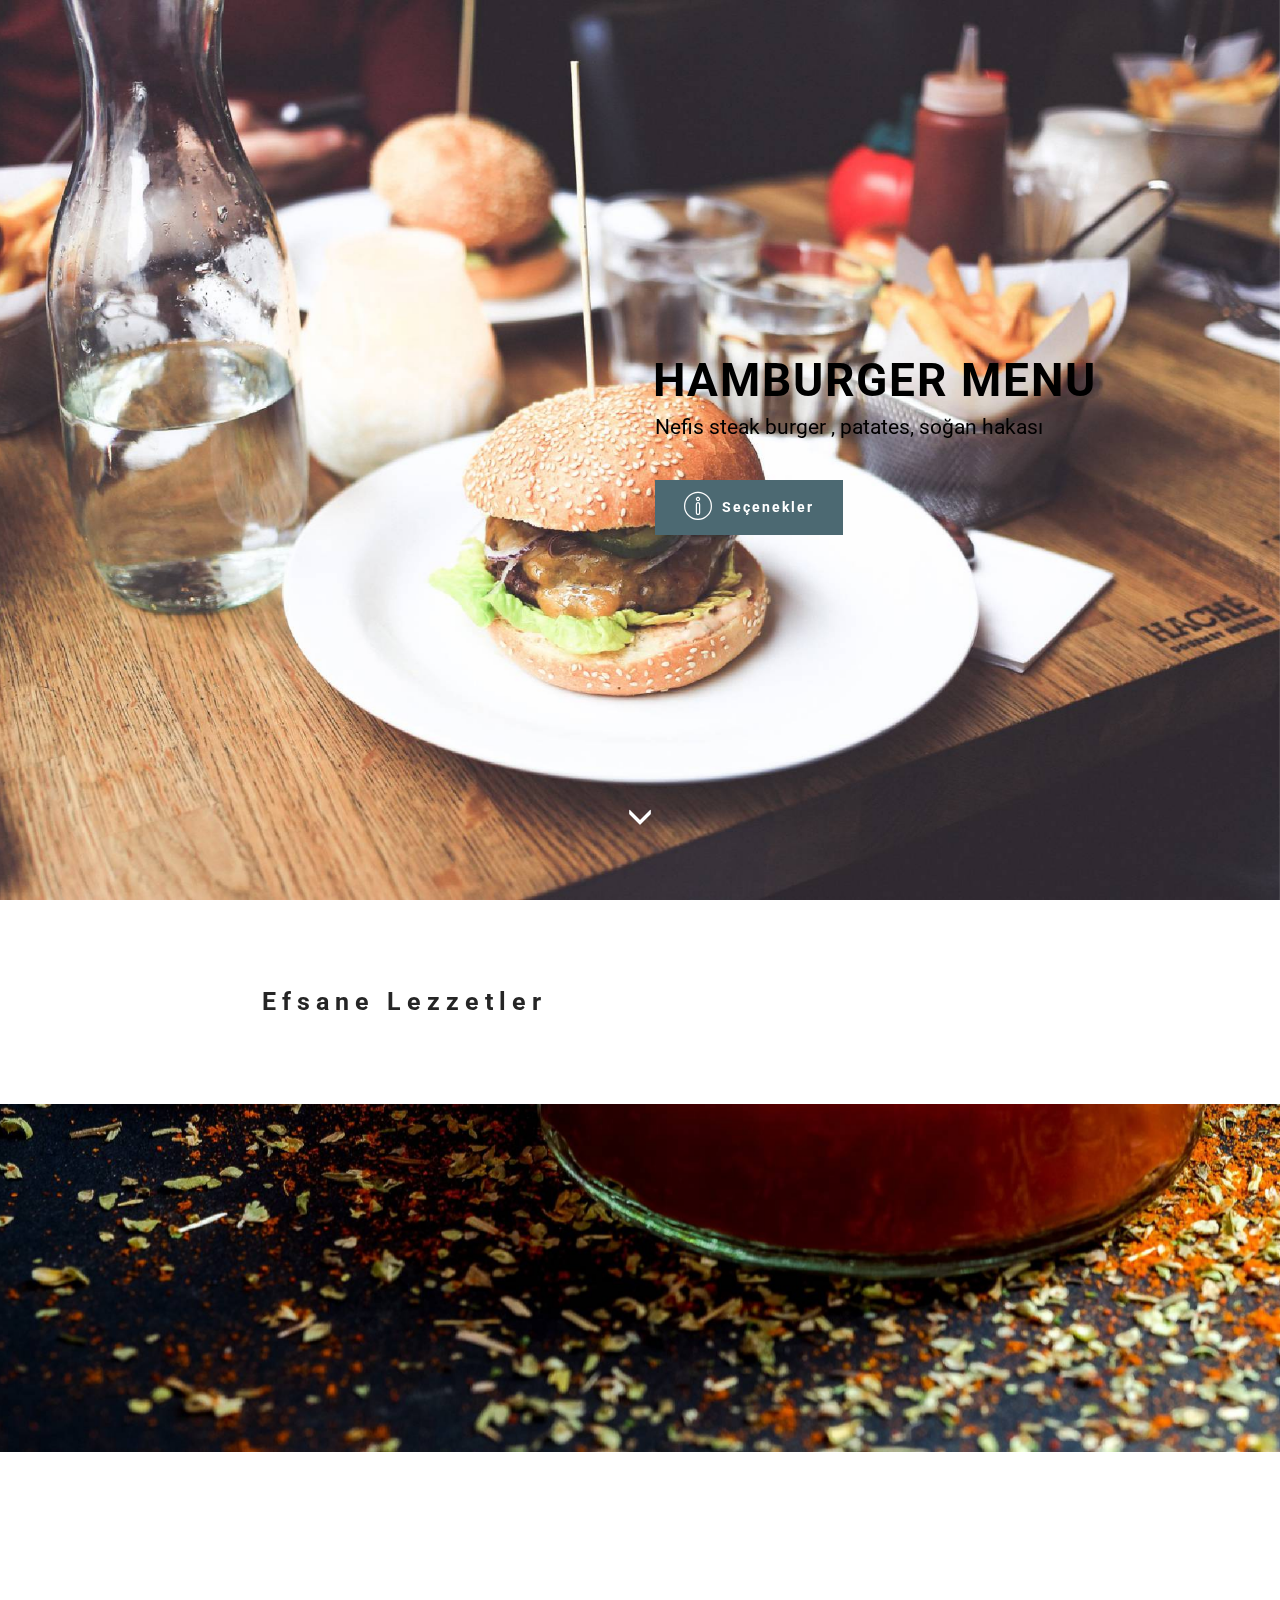
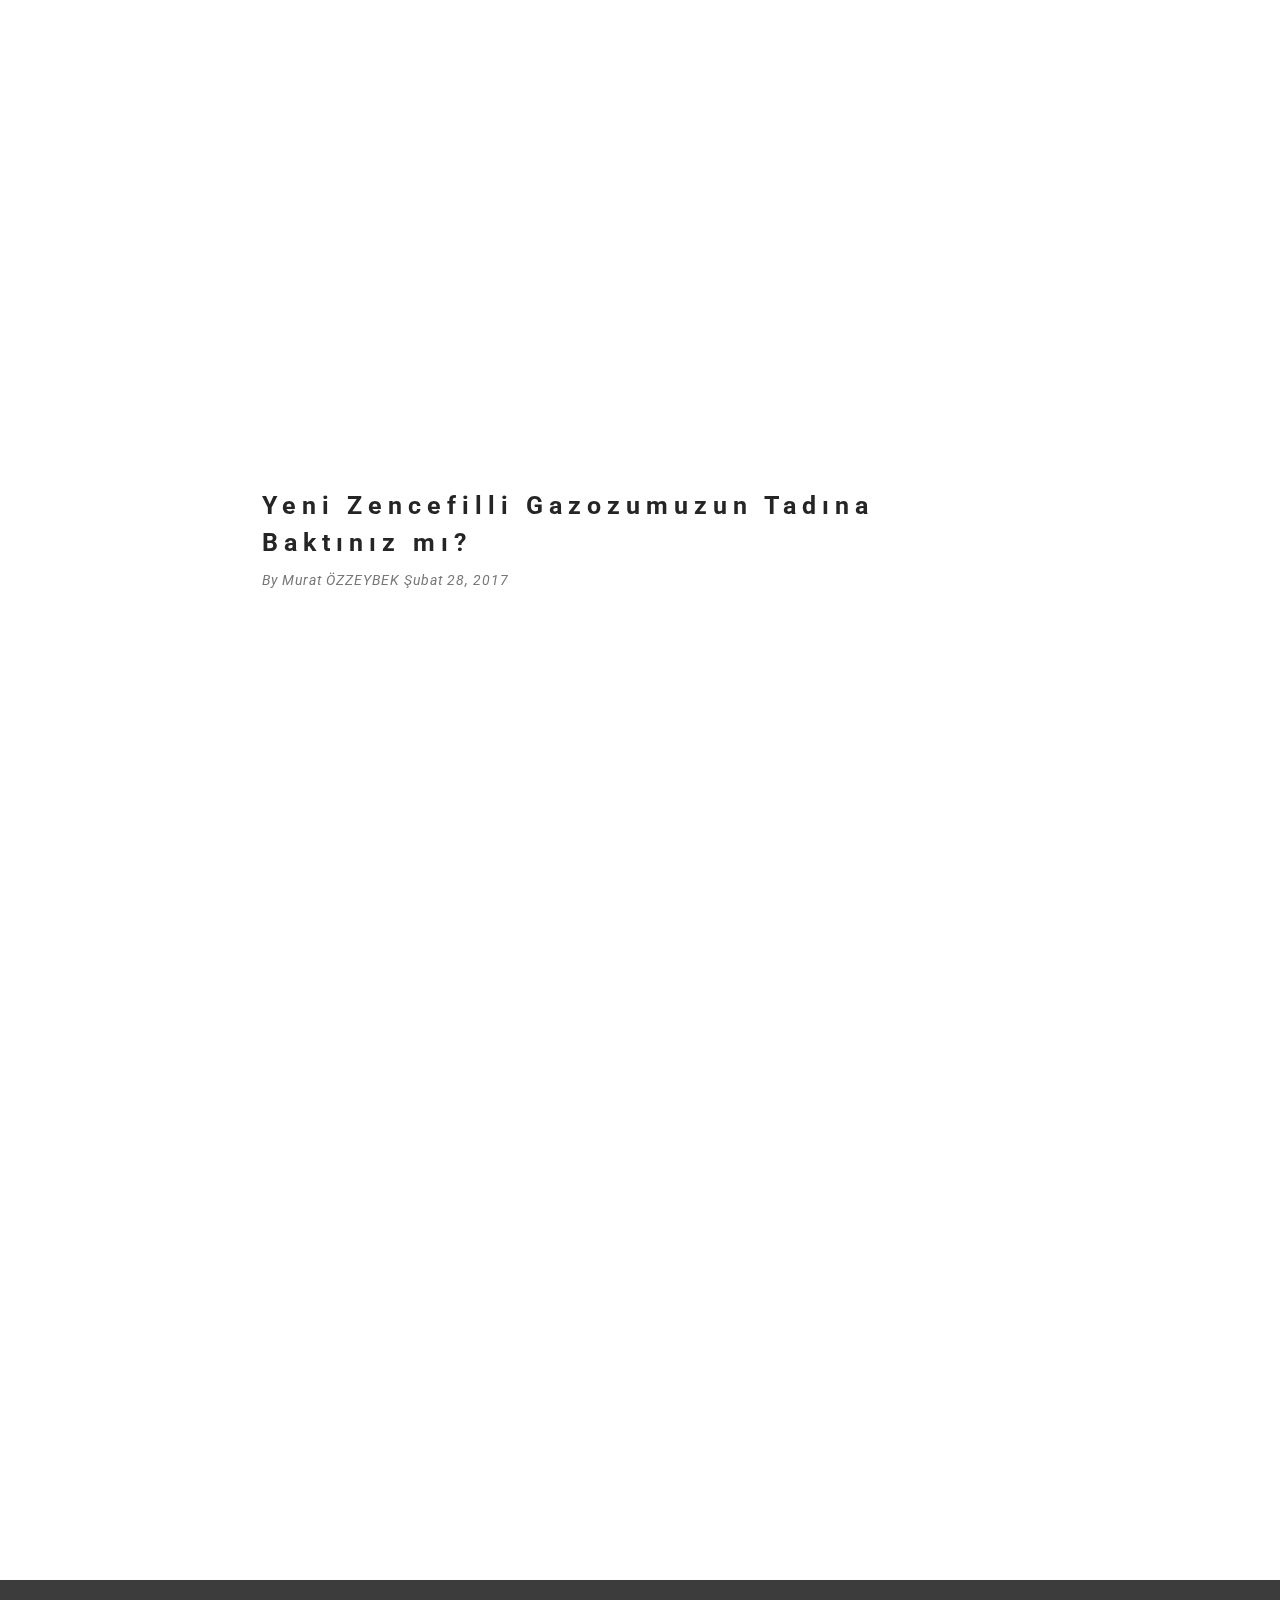
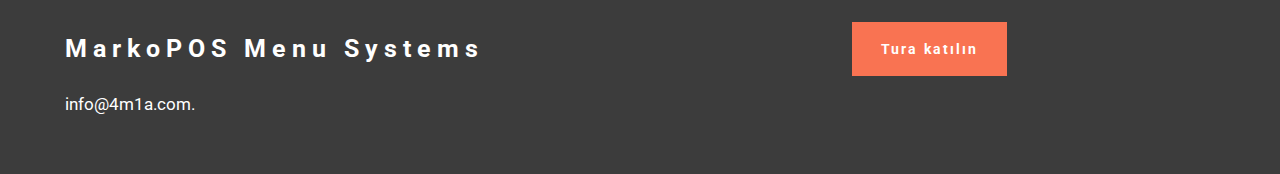
<file: index.html>
<!DOCTYPE html>
<html>
<head>
  <!-- Site made with Mobirise Website Builder v3.12.1, https://mobirise.com -->
  <meta charset="UTF-8">
  <meta http-equiv="X-UA-Compatible" content="IE=edge">
  <meta name="generator" content="Mobirise v3.12.1, mobirise.com">
  <meta name="viewport" content="width=device-width, initial-scale=1">
  <link rel="shortcut icon" href="assets/images/logo.png" type="image/x-icon">
  <meta name="description" content="MarkoPOS Menu">
  <title>MarkoPOS Menu</title>
  <link rel="stylesheet" href="https://fonts.googleapis.com/css?family=Roboto:700,400&amp;subset=cyrillic,latin,greek,vietnamese">
  <link rel="stylesheet" href="assets/web/assets/mobirise-icons/mobirise-icons.css">
  <link rel="stylesheet" href="assets/bootstrap/css/bootstrap.min.css">
  <link rel="stylesheet" href="assets/animate.css/animate.min.css">
  <link rel="stylesheet" href="assets/mobirise/css/style.css">
  <link rel="stylesheet" href="assets/mobirise/css/mbr-additional.css" type="text/css">
  
  
  
</head>
<body>
<section class="mbr-box mbr-section mbr-section--relative mbr-section--fixed-size mbr-section--full-height mbr-section--bg-adapted mbr-parallax-background" id="header1-1" style="background-image: url(assets/images/mbr-2000x1333.jpg);">
    <div class="mbr-box__magnet mbr-box__magnet--sm-padding mbr-box__magnet--center-left">
        
        <div class="mbr-box__container mbr-section__container container">
            <div class="mbr-box mbr-box--stretched"><div class="mbr-box__magnet mbr-box__magnet--center-left">
                <div class="row"><div class=" col-sm-6 col-sm-offset-6">
                    <div class="mbr-hero animated fadeInUp">
                        <h1 class="mbr-hero__text">HAMBURGER MENU</h1>
                        <p class="mbr-hero__subtext">Nefis steak burger , patates, soğan hakası</p>
                    </div>
                    <div class="mbr-buttons btn-inverse mbr-buttons--left"> <a class="mbr-buttons__btn btn btn-lg animated fadeInUp delay btn-primary" href="hamburgermenu.html"><span class="mbri-info mbr-iconfont mbr-iconfont-btn"></span>Seçenekler</a> </div>
                </div></div>
            </div></div>
        </div>
        <div class="mbr-arrow mbr-arrow--floating text-center">
            <div class="mbr-section__container container">
                <a class="mbr-arrow__link" href="#header3-7"><i class="glyphicon glyphicon-menu-down"></i></a>
            </div>
        </div>
    </div>
</section>

<section class="engine"><a rel="external" href="https://mobirise.com">Website Builder</a></section><section class="mbr-section" id="header3-7">
    <div class="mbr-section__container container mbr-section__container--isolated">
        <div class="mbr-header mbr-header--wysiwyg row">
            <div class="col-sm-8 col-sm-offset-2">
                <h3 class="mbr-header__text">Efsane Lezzetler</h3>
                
            </div>
        </div>
    </div>
</section>

<section class="mbr-box mbr-section mbr-section--relative mbr-section--fixed-size mbr-section--full-height mbr-section--bg-adapted mbr-parallax-background" id="header1-2" style="background-image: url(assets/images/mbr-1-2000x1333.jpg);">
    <div class="mbr-box__magnet mbr-box__magnet--sm-padding mbr-box__magnet--center-left">
        
        <div class="mbr-box__container mbr-section__container container">
            <div class="mbr-box mbr-box--stretched"><div class="mbr-box__magnet mbr-box__magnet--center-left">
                <div class="row"><div class=" col-sm-6 col-sm-offset-6">
                    <div class="mbr-hero animated fadeInUp">
                        <h1 class="mbr-hero__text">ÇORBALAR</h1>
                        <p class="mbr-hero__subtext">Lezzetli çorba çeşitleri</p>
                    </div>
                    <div class="mbr-buttons btn-inverse mbr-buttons--left"> <a class="mbr-buttons__btn btn btn-lg btn-default animated fadeInUp delay" href="hamburgermenu.html">Dahası..</a></div>
                </div></div>
            </div></div>
        </div>
        <div class="mbr-arrow mbr-arrow--floating text-center">
            <div class="mbr-section__container container">
                <a class="mbr-arrow__link" href="#header3-6"><i class="glyphicon glyphicon-menu-down"></i></a>
            </div>
        </div>
    </div>
</section>

<section class="mbr-section" id="header3-6">
    <div class="mbr-section__container container mbr-section__container--isolated">
        <div class="mbr-header mbr-header--wysiwyg row">
            <div class="col-sm-8 col-sm-offset-2">
                <h3 class="mbr-header__text">Yeni Zencefilli Gazozumuzun Tadına Baktınız mı?</h3>
                <p class="mbr-header__subtext">By Murat ÖZZEYBEK Şubat 28, 2017</p>
            </div>
        </div>
    </div>
</section>

<section class="mbr-box mbr-section mbr-section--relative mbr-section--fixed-size mbr-section--full-height mbr-section--bg-adapted mbr-parallax-background" id="header1-3" style="background-image: url(assets/images/mbr-2000x1334.jpg);">
    <div class="mbr-box__magnet mbr-box__magnet--sm-padding mbr-box__magnet--center-left">
        
        <div class="mbr-box__container mbr-section__container container">
            <div class="mbr-box mbr-box--stretched"><div class="mbr-box__magnet mbr-box__magnet--center-left">
                <div class="row"><div class=" col-sm-6 col-sm-offset-6">
                    <div class="mbr-hero animated fadeInUp">
                        <h1 class="mbr-hero__text">SOĞUK İÇECEKLER</h1>
                        <p class="mbr-hero__subtext">Soğuk içecek seçenekleri</p>
                    </div>
                    <div class="mbr-buttons btn-inverse mbr-buttons--left"> <a class="mbr-buttons__btn btn btn-lg btn-default animated fadeInUp delay" href="hamburgermenu.html">Dahası...</a></div>
                </div></div>
            </div></div>
        </div>
        <div class="mbr-arrow mbr-arrow--floating text-center">
            <div class="mbr-section__container container">
                <a class="mbr-arrow__link" href="#msg-box1-9"><i class="glyphicon glyphicon-menu-down"></i></a>
            </div>
        </div>
    </div>
</section>

<section class="mbr-section mbr-section--relative mbr-section--short-paddings" id="msg-box1-9" style="background-color: rgb(60, 60, 60);">

    

    <div class="mbr-section__container mbr-section__container--isolated container" style="padding-top: 60px; padding-bottom: 60px;">
        <div class="row">
            <div class="mbr-box mbr-box--fixed mbr-box--adapted">
                <div class="mbr-box__magnet mbr-box__magnet--top-left mbr-section__left col-sm-8">
                    <div class="mbr-section__container mbr-section__container--middle">
                        <div class="mbr-header mbr-header--auto-align mbr-header--wysiwyg">
                            <h3 class="mbr-header__text">MarkoPOS Menu Systems</h3>
                        </div>
                    </div>
                    <div class="mbr-section__container">
                        <div class="mbr-article mbr-article--auto-align mbr-article--wysiwyg"><p>info@4m1a.com.</p></div>
                    </div>
                </div>
                <div class="mbr-box__magnet mbr-box__magnet--top-left mbr-section__right col-sm-4">
                    <div class="mbr-section__container">
                        <div class="mbr-buttons mbr-buttons--auto-align mbr-buttons--top mbr-buttons--left"><a class="mbr-buttons__btn btn btn-lg btn-danger" href="http://www.4m1a.com/index.html">Tura katılın</a></div>
                    </div>
                </div>
            </div>
        </div>
    </div>

</section>


  <script src="assets/web/assets/jquery/jquery.min.js"></script>
  <script src="assets/bootstrap/js/bootstrap.min.js"></script>
  <script src="assets/smooth-scroll/smooth-scroll.js"></script>
  <script src="assets/jarallax/jarallax.js"></script>
  <script src="assets/mobirise/js/script.js"></script>
  
  
</body>
</html>
</file>
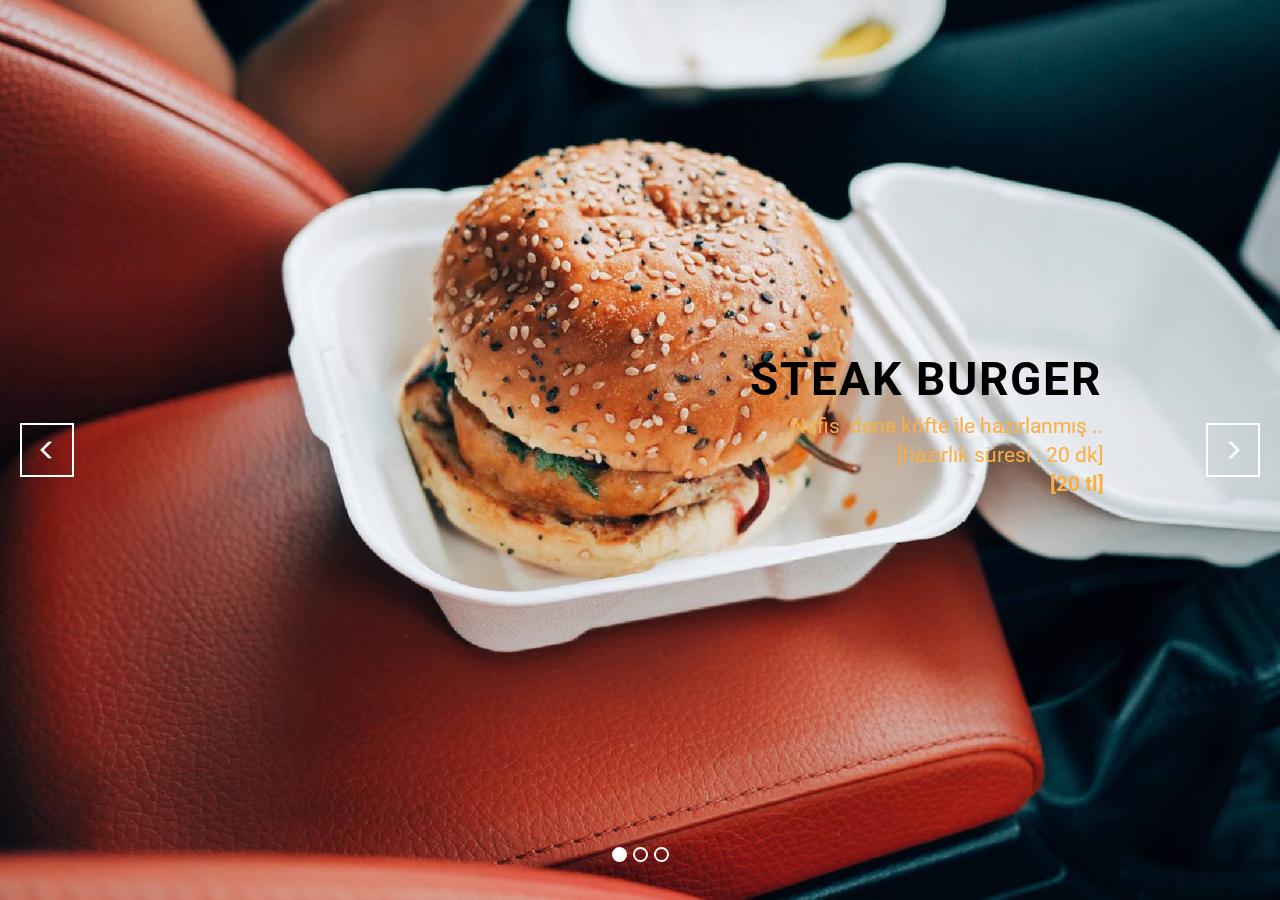
<file: hamburgermenu.html>
<!DOCTYPE html>
<html>
<head>
  <!-- Site made with Mobirise Website Builder v3.12.1, https://mobirise.com -->
  <meta charset="UTF-8">
  <meta http-equiv="X-UA-Compatible" content="IE=edge">
  <meta name="generator" content="Mobirise v3.12.1, mobirise.com">
  <meta name="viewport" content="width=device-width, initial-scale=1">
  <link rel="shortcut icon" href="assets/images/logo.png" type="image/x-icon">
  <meta name="description" content="MarkoPOS Menu">
  <title>MarkoPOS Menu</title>
  <link rel="stylesheet" href="https://fonts.googleapis.com/css?family=Roboto:700,400&amp;subset=cyrillic,latin,greek,vietnamese">
  <link rel="stylesheet" href="assets/bootstrap/css/bootstrap.min.css">
  <link rel="stylesheet" href="assets/mobirise/css/style.css">
  <link rel="stylesheet" href="assets/mobirise-slider/style.css">
  <link rel="stylesheet" href="assets/mobirise/css/mbr-additional.css" type="text/css">
  
  
  
</head>
<body>
<section class="mbr-slider mbr-section mbr-section--no-padding carousel slide" data-ride="carousel" data-wrap="true" data-interval="5000" id="slider-4" style="background-color: rgb(255, 255, 255);">
    <div class="mbr-section__container">
        <div>
            <ol class="carousel-indicators">
                <li data-app-prevent-settings="" data-target="#slider-4" data-slide-to="0" class="active"></li><li data-app-prevent-settings="" data-target="#slider-4" data-slide-to="1"></li><li data-app-prevent-settings="" data-target="#slider-4" class="" data-slide-to="2"></li>
            </ol>
            <div class="carousel-inner" role="listbox">
                <div class="mbr-box mbr-section mbr-section--relative mbr-section--fixed-size mbr-section--bg-adapted item dark center mbr-section--full-height active" style="background-image: url(assets/images/mbr-1-2000x1334.jpg);">
                    <div class="mbr-box__magnet mbr-box__magnet--center-right mbr-box__magnet--sm-padding">
                                            
                        <div class=" container">
                            
                            <div class="row">
                                <div class=" col-md-6 col-md-offset-5">  

                                <div class="mbr-hero">
                                    <h1 class="mbr-hero__text">STEAK BURGER</h1>

                                    <p class="mbr-hero__subtext">Nefis &nbsp;dana köfte ile hazırlanmış ..<br>[hazırlık süresi : 20 dk]<br><strong>[20 tl]</strong></p>
                                </div>
                                
                                </div>
                            </div>
                        </div>
                    </div>
                </div><div class="mbr-box mbr-section mbr-section--relative mbr-section--fixed-size mbr-section--bg-adapted item dark center mbr-section--full-height" style="background-image: url(assets/images/mbr-2-2000x1333.jpg);">
                    <div class="mbr-box__magnet mbr-box__magnet--center-left mbr-box__magnet--sm-padding">
                                            
                        <div class=" container">
                            
                            <div class="row">
                                <div class=" col-md-6 col-md-offset-1">  

                                <div class="mbr-hero">
                                    <h1 class="mbr-hero__text">KÖFTE BURGER</h1>

                                    <p class="mbr-hero__subtext">Köfte Burger &nbsp;açıklama.<br>[Hazırlık Süresi : 15 dk]<br>[25 tl]</p>
                                </div>
                                
                                </div>
                            </div>
                        </div>
                    </div>
                </div><div class="mbr-box mbr-section mbr-section--relative mbr-section--fixed-size mbr-section--bg-adapted item dark center mbr-section--full-height" style="background-image: url(assets/images/mbr-3-2000x1333.jpg);">
                    <div class="mbr-box__magnet mbr-box__magnet--center-center mbr-box__magnet--sm-padding">
                                            
                        <div class=" container">
                            
                            <div class="row">
                                <div class=" col-md-8 col-md-offset-2">  

                                <div class="mbr-hero">
                                    <h1 class="mbr-hero__text">CHEESE BURGER</h1>

                                    <p class="mbr-hero__subtext">CHEESE Burger menu açıklaması<br>[hazırlık süresi : 20 dk]<br><br></p>
                                </div>
                                
                                </div>
                            </div>
                        </div>
                    </div>
                </div>
            </div>
            
            <a data-app-prevent-settings="" class="left carousel-control" role="button" data-slide="prev" href="#slider-4">
                <span class="glyphicon glyphicon-menu-left" aria-hidden="true"></span>
                <span class="sr-only">Previous</span>
            </a>
            <a data-app-prevent-settings="" class="right carousel-control" role="button" data-slide="next" href="#slider-4">
                <span class="glyphicon glyphicon-menu-right" aria-hidden="true"></span>
                <span class="sr-only">Next</span>
            </a>
        </div>
    </div>
</section>


  <section class="engine"><a rel="external" href="https://mobirise.com">Mobirise</a></section><script src="assets/web/assets/jquery/jquery.min.js"></script>
  <script src="assets/bootstrap/js/bootstrap.min.js"></script>
  <script src="assets/smooth-scroll/smooth-scroll.js"></script>
  <script src="assets/bootstrap-carousel-swipe/bootstrap-carousel-swipe.js"></script>
  <script src="assets/mobirise/js/script.js"></script>
  
  
</body>
</html>
</file>
<file: assets/web/assets/mobirise-icons/mobirise-icons.css>
@font-face {
  font-family: 'MobiriseIcons';
  src:  url('mobirise-icons.eot?spat4u');
  src:  url('mobirise-icons.eot?spat4u#iefix') format('embedded-opentype'),
    url('mobirise-icons.ttf?spat4u') format('truetype'),
    url('mobirise-icons.woff?spat4u') format('woff'),
    url('mobirise-icons.svg?spat4u#MobiriseIcons') format('svg');
  font-weight: normal;
  font-style: normal;
}

[class^="mbri-"], [class*=" mbri-"] {
  /* use !important to prevent issues with browser extensions that change fonts */
  font-family: MobiriseIcons !important;
  speak: none;
  font-style: normal;
  font-weight: normal;
  font-variant: normal;
  text-transform: none;
  line-height: 1;

  /* Better Font Rendering =========== */
  -webkit-font-smoothing: antialiased;
  -moz-osx-font-smoothing: grayscale;
}

.mbri-alert:before {
  content: "\e900";
}
.mbri-android:before {
  content: "\e901";
}
.mbri-apple:before {
  content: "\e902";
}
.mbri-arrow-next:before {
  content: "\e903";
}
.mbri-arrow-prev:before {
  content: "\e904";
}
.mbri-bookmark:before {
  content: "\e905";
}
.mbri-bootstrap:before {
  content: "\e906";
}
.mbri-briefcase:before {
  content: "\e907";
}
.mbri-browse:before {
  content: "\e908";
}
.mbri-calendar:before {
  content: "\e909";
}
.mbri-camera:before {
  content: "\e90a";
}
.mbri-cart-add:before {
  content: "\e90b";
}
.mbri-cart-full:before {
  content: "\e90c";
}
.mbri-cash:before {
  content: "\e90d";
}
.mbri-change-style:before {
  content: "\e90e";
}
.mbri-chat:before {
  content: "\e90f";
}
.mbri-clock:before {
  content: "\e910";
}
.mbri-close:before {
  content: "\e911";
}
.mbri-cloud:before {
  content: "\e912";
}
.mbri-code:before {
  content: "\e913";
}
.mbri-contact-form:before {
  content: "\e914";
}
.mbri-credit-card:before {
  content: "\e915";
}
.mbri-cursor-click:before {
  content: "\e916";
}
.mbri-cust-feedback:before {
  content: "\e917";
}
.mbri-database:before {
  content: "\e918";
}
.mbri-delivery:before {
  content: "\e919";
}
.mbri-desktop:before {
  content: "\e91a";
}
.mbri-devices:before {
  content: "\e91b";
}
.mbri-down:before {
  content: "\e91c";
}
.mbri-download:before {
  content: "\e972";
}
.mbri-drag-n-drop:before {
  content: "\e91e";
}
.mbri-edit:before {
  content: "\e91f";
}
.mbri-edit2:before {
  content: "\e920";
}
.mbri-error:before {
  content: "\e921";
}
.mbri-extension:before {
  content: "\e922";
}
.mbri-features:before {
  content: "\e923";
}
.mbri-file:before {
  content: "\e924";
}
.mbri-flag:before {
  content: "\e925";
}
.mbri-folder:before {
  content: "\e926";
}
.mbri-gift:before {
  content: "\e927";
}
.mbri-globe:before {
  content: "\e928";
}
.mbri-globe-2:before {
  content: "\e929";
}
.mbri-growing-chart:before {
  content: "\e92a";
}
.mbri-hearth:before {
  content: "\e92b";
}
.mbri-help:before {
  content: "\e92c";
}
.mbri-home:before {
  content: "\e92d";
}
.mbri-hot-cup:before {
  content: "\e92e";
}
.mbri-idea:before {
  content: "\e92f";
}
.mbri-image-gallery:before {
  content: "\e930";
}
.mbri-image-slider:before {
  content: "\e931";
}
.mbri-info:before {
  content: "\e932";
}
.mbri-key:before {
  content: "\e933";
}
.mbri-laptop:before {
  content: "\e934";
}
.mbri-layers:before {
  content: "\e935";
}
.mbri-left:before {
  content: "\e936";
}
.mbri-letter:before {
  content: "\e937";
}
.mbri-like:before {
  content: "\e938";
}
.mbri-link:before {
  content: "\e939";
}
.mbri-lock:before {
  content: "\e93a";
}
.mbri-login:before {
  content: "\e93b";
}
.mbri-logout:before {
  content: "\e93c";
}
.mbri-magic-stick:before {
  content: "\e93d";
}
.mbri-map-pin:before {
  content: "\e93e";
}
.mbri-menu:before {
  content: "\e93f";
}
.mbri-mobile:before {
  content: "\e940";
}
.mbri-mobile2:before {
  content: "\e941";
}
.mbri-mobirise:before {
  content: "\e942";
}
.mbri-music:before {
  content: "\e943";
}
.mbri-new-file:before {
  content: "\e944";
}
.mbri-opened-folder:before {
  content: "\e945";
}
.mbri-pages:before {
  content: "\e946";
}
.mbri-paper-plane:before {
  content: "\e947";
}
.mbri-paperclip:before {
  content: "\e948";
}
.mbri-photo:before {
  content: "\e949";
}
.mbri-photos:before {
  content: "\e94a";
}
.mbri-pin:before {
  content: "\e94b";
}
.mbri-play:before {
  content: "\e94c";
}
.mbri-plus:before {
  content: "\e94d";
}
.mbri-preview:before {
  content: "\e94e";
}
.mbri-print:before {
  content: "\e94f";
}
.mbri-protect:before {
  content: "\e950";
}
.mbri-question:before {
  content: "\e951";
}
.mbri-quote:before {
  content: "\e952";
}
.mbri-refresh:before {
  content: "\e953";
}
.mbri-responsive:before {
  content: "\e954";
}
.mbri-right:before {
  content: "\e955";
}
.mbri-rocket:before {
  content: "\e956";
}
.mbri-sad-face:before {
  content: "\e957";
}
.mbri-sale:before {
  content: "\e958";
}
.mbri-save:before {
  content: "\e959";
}
.mbri-search:before {
  content: "\e95a";
}
.mbri-setting:before {
  content: "\e95b";
}
.mbri-setting2:before {
  content: "\e95c";
}
.mbri-setting3:before {
  content: "\e95d";
}
.mbri-share:before {
  content: "\e95e";
}
.mbri-shopping-bag:before {
  content: "\e95f";
}
.mbri-shopping-basket:before {
  content: "\e960";
}
.mbri-shopping-cart:before {
  content: "\e961";
}
.mbri-sites:before {
  content: "\e962";
}
.mbri-smile-face:before {
  content: "\e963";
}
.mbri-speed:before {
  content: "\e964";
}
.mbri-star:before {
  content: "\e965";
}
.mbri-success:before {
  content: "\e966";
}
.mbri-sun:before {
  content: "\e967";
}
.mbri-tablet:before {
  content: "\e968";
}
.mbri-target:before {
  content: "\e969";
}
.mbri-timer:before {
  content: "\e96a";
}
.mbri-to-ftp:before {
  content: "\e96b";
}
.mbri-to-local-drive:before {
  content: "\e96c";
}
.mbri-touch-swipe:before {
  content: "\e96d";
}
.mbri-touch:before {
  content: "\e96e";
}
.mbri-trash:before {
  content: "\e96f";
}
.mbri-unlock:before {
  content: "\e970";
}
.mbri-up:before {
  content: "\e971";
}
.mbri-upload:before {
  content: "\e91d";
}
.mbri-user:before {
  content: "\e973";
}
.mbri-user2:before {
  content: "\e974";
}
.mbri-users:before {
  content: "\e975";
}
.mbri-video:before {
  content: "\e976";
}
.mbri-video-play:before {
  content: "\e977";
}
.mbri-watch:before {
  content: "\e978";
}
.mbri-website-theme:before {
  content: "\e979";
}
.mbri-wifi:before {
  content: "\e97a";
}
.mbri-windows:before {
  content: "\e97b";
}
</file>
<file: assets/mobirise/css/mbr-additional.css>
#header1-1 H1 {
  color: #000000;
}
#header1-1 P {
  color: #000000;
}
#header1-2 H1 {
  color: #ffffff;
}
#msg-box1-9 .mbr-header .mbr-header__text {
  color: #fff;
}
#msg-box1-9 .mbr-article {
  color: #fff;
}
#slider-4 H1 {
  color: #000000;
}
#slider-4 B {
  color: #f97352;
}
#slider-4 P {
  color: #faaf40;
}
</file>
<file: assets/mobirise-slider/style.css>
/*-------

   Slider

-------*/
.mbr-slider .carousel-inner > .active,
.mbr-slider .carousel-inner > .next,
.mbr-slider .carousel-inner > .prev {
	display: table;
}
.mbr-slider .carousel-control {
    background-image: none;
    width: 54px;
    height: 54px;
    top: 50%;
    margin-top: -27px;
    line-height: 54px;
    border: 2px solid #fff;
    opacity: 1;
    text-shadow: none;
    z-index: 5;
    -webkit-transition: all 0.2s ease-in-out 0s;
    -o-transition: all 0.2s ease-in-out 0s;
    transition: all 0.2s ease-in-out 0s;
}
.mbr-slider .carousel-control.left {
	margin-left: 20px;
}
.mbr-slider .carousel-control.right {
	margin-right: 20px;
}
.mbr-slider .carousel-control:hover {
	background: #fff;
	color: #000;
}
.mbr-slider .carousel-indicators {
    bottom: 20px;
}
.mbr-slider .carousel-indicators li,
.mbr-slider .carousel-indicators .active {
    width: 15px;
    height: 15px;
    margin: 3px;
    border: 2px solid #ffffff;
}

@media (max-width: 767px) {
    .mbr-slider .carousel-control {
        top: auto;
        bottom: 20px;
    }
}
.mbr-slider .mbr-overlay {
    z-index: 0;
    opacity:0.5;
}
/* boxed model */
.mbr-slider > .boxed-slider {
    position: relative;
    padding: 93px 0;
}
.mbr-slider > .boxed-slider > div{
    position: relative;

}
.mbr-slider > .container .carousel-indicators {
    margin-bottom: 3px;
}
@media (max-width: 767px) {
    .mbr-slider > .container .carousel-control {
        margin-bottom: 0px;
    }
}
.mbr-slider > .container img {
    width: 100%;
}
.mbr-slider > .container img + .row {
    position: absolute;
    top: 50%;
    left: 0;
    right: 0;
    margin-left: 0;
    margin-right: 0;
    -webkit-transform: translateY(-50%);
    -moz-transform: translateY(-50%);
    transform: translateY(-50%);
}
.mbr-slider .mbr-section {
    padding-left: 0;
    padding-right: 0;
}

/* article layout */
.mbr-slider .article-slider > div {
    padding-left: 0;
    padding-right: 0;
}
.mbr-slider > .container.article-slider .carousel-indicators {
    margin-bottom: 0;
}
</file>
<file: assets/mobirise/css/style.css>
.is-builder .animated {
  -webkit-animation-name: none !important;
  animation-name: none !important;
}
html {
  position: relative;
  min-height: 100%;
}
.mbr-embedded-video {
  position: relative;
}
.mbr-background-video,
.mbr-background-video-preview {
  bottom: 0;
  left: 0;
  overflow: hidden;
  position: absolute;
  right: 0;
  top: 0;
}
.mbr-parallax-background,
.mbr-background {
  background-attachment: fixed !important;
  background-position: 50% 0;
  background-repeat: no-repeat;
  background-size: cover !important;
}
.mbr-hidden-scrollbar .mbr-parallax-background {
  background-size: auto 130%;
}
.mobile .mbr-parallax-background {
  background-attachment: scroll !important;
}
.mbr-background {
  background-attachment: scroll !important;
}
.mbr-navbar {
  position: relative;
  width: 100%;
}
.mbr-navbar:before {
  content: "";
  display: block;
}
.mbr-navbar__brand-link:after,
.mbr-navbar__brand-img {
  max-height: 74px;
  height: 100%;
}
.mbr-navbar:before,
.mbr-navbar__container {
  height: 98px;
}
.mbr-navbar--ss .mbr-navbar__brand-link:after,
.mbr-navbar--ss .mbr-navbar__brand-img {
  height: 74px;
}
.mbr-navbar--ss:before,
.mbr-navbar--ss .mbr-navbar__container {
  height: 98px;
}
.mbr-navbar--xs .mbr-navbar__brand-link:after,
.mbr-navbar--xs .mbr-navbar__brand-img {
  height: 32px;
}
.mbr-navbar--xs:before,
.mbr-navbar--xs .mbr-navbar__container {
  height: 56px;
}
.mbr-navbar--s .mbr-navbar__brand-link:after,
.mbr-navbar--s .mbr-navbar__brand-img {
  height: 48px;
}
.mbr-navbar--s:before,
.mbr-navbar--s .mbr-navbar__container {
  height: 72px;
}
.mbr-navbar--m .mbr-navbar__brand-link:after,
.mbr-navbar--m .mbr-navbar__brand-img {
  height: 64px;
}
.mbr-navbar--m:before,
.mbr-navbar--m .mbr-navbar__container {
  height: 88px;
}
.mbr-navbar--l .mbr-navbar__brand-link:after,
.mbr-navbar--l .mbr-navbar__brand-img {
  height: 96px;
}
.mbr-navbar--l:before,
.mbr-navbar--l .mbr-navbar__container {
  height: 120px;
}
.mbr-navbar--xl .mbr-navbar__brand-link:after,
.mbr-navbar--xl .mbr-navbar__brand-img {
  height: 128px;
}
.mbr-navbar--xl:before,
.mbr-navbar--xl .mbr-navbar__container {
  height: 152px;
}
.mbr-navbar--short .mbr-navbar__brand-link:after,
.mbr-navbar--short .mbr-navbar__brand-img {
  height: 40px;
}
.mbr-navbar--short .mbr-brand__logo .mbr-iconfont{
  font-size: 40px;
}
.mbr-navbar--short:before,
.mbr-navbar--short .mbr-navbar__container {
  height: 64px;
}
.mbr-navbar--short .mbr-navbar__container {
  padding: 12px 0;
}
@media (max-width: 767px) {
  .mbr-navbar--short .mbr-navbar__brand-link:after,
  .mbr-navbar--short .mbr-navbar__brand-img {
    height: 31px;
  }
  .mbr-navbar--short:before,
  .mbr-navbar--short .mbr-navbar__container {
    height: 45px;
  }
  .mbr-navbar--short .mbr-navbar__container {
    padding: 7px 0;
  }
}
.mbr-navbar__brand-img {
  position: relative;
}
.mbr-navbar__brand-img,
.mbr-navbar__container,
.mbr-navbar__section {
  -webkit-transition: all 300ms ease-in-out 0s;
  -o-transition: all 300ms ease-in-out 0s;
  transition: all 300ms ease-in-out 0s;
}
.mbr-navbar__section {
  background: #2c2c2c;
  height: auto;
  position: absolute;
  top: 0;
  width: 100%;
  z-index: 1000;
}
.mbr-navbar__container {
  display: table;
  padding: 12px 0;
  width: 100%;
}
.mbr-navbar__menu-box {
  display: table;
  width: 100%;
}
.mbr-navbar__menu-box--inline-left,
.mbr-navbar__menu-box--inline-center,
.mbr-navbar__menu-box--inline-right {
  display: block;
  text-align: left;
}
.mbr-navbar__menu-box--inline-center {
  text-align: center;
}
.mbr-navbar__menu-box--inline-right {
  text-align: right;
}
.mbr-navbar__column {
  display: table-cell;
  vertical-align: middle;
}
.mbr-navbar__column--xxs {
  width: 1%;
}
.mbr-navbar__column--xs {
  width: 10%;
}
.mbr-navbar__column--s {
  width: 20%;
}
.mbr-navbar__column--m {
  width: 30%;
}
.mbr-navbar__column--l {
  width: 40%;
}
.mbr-navbar__column--xl {
  width: 50%;
}
.mbr-navbar__menu-box--inline-left .mbr-navbar__column,
.mbr-navbar__menu-box--inline-center .mbr-navbar__column,
.mbr-navbar__menu-box--inline-right .mbr-navbar__column {
  display: inline-block;
}
.mbr-navbar__items {
  float: left;
  padding-left: 0px;
  position: relative;
  left: -20px;
}
.mbr-navbar__items--right {
  float: right;
  left: 0;
}
.float-left {
  float: left;
}
.mbr-navbar__item {
  display: block;
  float: left;
  position: relative;
}
.mbr-navbar__hamburger {
  display: none;
  margin-top: -11px;
  position: absolute;
  right: 0;
  top: 50%;
  z-index: 10000;
}
.mbr-navbar--collapsed .mbr-navbar__container {
  position: relative;
}
.mbr-navbar--collapsed .mbr-navbar__column {
  display: block;
  width: 100%;
}
.mbr-navbar--collapsed .mbr-navbar__items--right {
  padding-top: 13px;
}
.mbr-navbar--collapsed .mbr-navbar__menu {
  background: rgba(0, 0, 0, 0.9);
  display: none;
  height: 100%;
  left: 0;
  position: fixed;
  top: 0;
  width: 100%;
  z-index: 9999;
}
.mbr-navbar--collapsed .mbr-navbar__menu-box {
  display: table-cell;
  vertical-align: middle;
}
.mbr-navbar--collapsed .mbr-navbar__items {
  float: none;
}
.mbr-navbar--collapsed .mbr-navbar__item {
  float: none;
}
.mbr-navbar--collapsed .mbr-navbar__hamburger {
  display: block;
}
.mbr-navbar--collapsed.mbr-navbar--open .mbr-navbar__menu {
  display: table;
}
.mbr-navbar--collapsed.mbr-navbar--open:not(.mbr-navbar--sticky) .mbr-navbar__section {
  background: none;
  position: fixed;
}
.mbr-navbar--collapsed.mbr-navbar--open .mbr-navbar__brand {
  visibility: hidden;
}
.mbr-navbar--collapsed.mbr-navbar--sticky.mbr-navbar--open .mbr-navbar__brand {
  visibility: visible;
}
.mbr-navbar--collapsed.mbr-navbar--open .mbr-navbar__brand-img,
.mbr-navbar--collapsed.mbr-navbar--open .mbr-navbar__container {
  -webkit-transition: none;
  -o-transition: none;
  transition: none;
}
.mbr-navbar--freeze.mbr-navbar--collapsed.mbr-navbar--open .mbr-navbar__hamburger,
.mbr-navbar--freeze.mbr-navbar--collapsed.mbr-navbar--open .mbr-navbar__hamburger:hover {
  color: #fff !important;
}
.mbr-navbar--sticky .mbr-navbar__section {
  position: fixed;
}
.mbr-navbar--absolute {
  position: absolute;
}
/* fix for popup menu conflict */
@media (max-width: 480px) {
  .mbr-navbar--absolute.mbr-navbar[id^=menu-] {
    position: absolute;
  }
}
.mbr-navbar--transparent .mbr-navbar__section {
  background: none;
}
.mbr-navbar--stuck .mbr-navbar__section,
.mbr-navbar--relative .mbr-navbar__section {
  background: #2c2c2c;
}
@media (max-width: 991px) {
  .mbr-navbar--auto-collapse .mbr-navbar__container {
    position: relative;
  }
  .mbr-navbar--auto-collapse .mbr-navbar__column {
    display: block;
    width: 100%;
  }
  .mbr-navbar__column {
    max-height: 100vh;
    overflow-x: hidden;
    overflow-y:auto;
  }
  .mbr-navbar__column::-webkit-scrollbar {
    display:none;
  }
  .mbr-navbar--auto-collapse .mbr-navbar__items--right {
    padding-top: 13px;
  }
  .mbr-navbar--auto-collapse .mbr-navbar__menu {
    background: rgba(0, 0, 0, 0.9);
    display: none;
    height: 100%;
    left: 0;
    position: fixed;
    top: 0;
    width: 100%;
    z-index: 9999;
  }
  .mbr-navbar--auto-collapse .mbr-navbar__menu-box {
    display: table-cell;
    vertical-align: middle;
  }
  .mbr-navbar--auto-collapse .mbr-navbar__items {
    float: none;
  }
  .mbr-navbar--auto-collapse .mbr-navbar__item {
    float: none;
  }
  .mbr-navbar--auto-collapse .mbr-navbar__hamburger {
    display: block;
  }
  .mbr-navbar--auto-collapse.mbr-navbar--open .mbr-navbar__menu {
    display: table;
  }
  .mbr-navbar--auto-collapse.mbr-navbar--open:not(.mbr-navbar--sticky) .mbr-navbar__section {
    background: none;
    position: fixed;
  }
  .mbr-navbar--auto-collapse.mbr-navbar--open .mbr-navbar__brand {
    visibility: hidden;
  }
  .mbr-navbar--auto-collapse.mbr-navbar--sticky.mbr-navbar--open .mbr-navbar__brand {
    visibility: visible;
  }
  .mbr-navbar--auto-collapse.mbr-navbar--open .mbr-navbar__brand-img,
  .mbr-navbar--auto-collapse.mbr-navbar--open .mbr-navbar__container {
    -webkit-transition: none;
    -o-transition: none;
    transition: none;
  }
}
.mbr-after-navbar:before {
  content: "";
  display: block;
  height: 98px;
}
.mbr-hamburger {
  cursor: pointer;
  height: 23px;
  width: 30px;
}
.mbr-hamburger:focus {
  outline: none;
}
.mbr-hamburger__line,
.mbr-hamburger__line:before,
.mbr-hamburger__line:after {
  content: "";
  position: absolute;
  display: block;
  height: 1px;
  cursor: pointer;
}
.mbr-hamburger__line,
.mbr-hamburger__line:before,
.mbr-hamburger__line:after {
  width: 30px;
  border-bottom: 5px solid;
  top: 9px;
}
.mbr-hamburger__line:before {
  top: -9px;
}
.mbr-hamburger__line:after {
  top: 9px;
}
.mbr-hamburger__line,
.mbr-hamburger__line:before,
.mbr-hamburger__line:after {
  -webkit-transition: all 300ms ease-in-out;
  transition: all 300ms ease-in-out;
}
.mbr-hamburger--open .mbr-hamburger__line {
  border-color: transparent;
}
.mbr-hamburger--open .mbr-hamburger__line:before,
.mbr-hamburger--open .mbr-hamburger__line:after {
  top: 0;
}
.mbr-hamburger--open .mbr-hamburger__line:before {
  -ms-transform: rotate(45deg);
  -webkit-transform: rotate(45deg);
  transform: rotate(45deg);
}
.mbr-hamburger--open .mbr-hamburger__line:after {
  top: 10px;
  -ms-transform: translatey(-10px) rotate(-45deg);
  -webkit-transform: translatey(-10px) rotate(-45deg);
  transform: translatey(-10px) rotate(-45deg);
}
@media (max-width: 767px) {
  .mbr-hamburger {
    height: 23px;
    width: 27px;
  }
  .mbr-hamburger__line,
  .mbr-hamburger__line:before,
  .mbr-hamburger__line:after {
    width: 27px;
    border-bottom: 4px solid;
    top: 9px;
  }
  .mbr-hamburger__line:before {
    top: -9px;
  }
  .mbr-hamburger__line:after {
    top: 9px;
  }
}

.navbar-dropdown .hamburger-icon {
  content: "";
  width: 16px;
  -webkit-box-shadow: 0 -6px 0 1px,0 0 0 1px,0 6px 0 1px;
  -moz-box-shadow: 0 -6px 0 1px,0 0 0 1px,0 6px 0 1px;
  box-shadow: 0 -6px 0 1px,0 0 0 1px,0 6px 0 1px;
}

.mbr-brand {
  display: block;
  float: left;
  position: relative;
}
.mbr-brand,
.mbr-brand:hover {
  text-decoration: none;
}
.mbr-brand__name {
  display: block;
  font-weight: bold;
  margin-top: 5px;
  text-align: center;
}
.mbr-brand__name,
.mbr-brand__name:hover {
  text-decoration: none;
}
.mbr-brand--inline {
  display: table;
}
.mbr-brand--inline:after {
  content: "";
  display: table-cell;
  width: 1px;
}
.mbr-brand--inline .mbr-brand__logo,
.mbr-brand--inline .mbr-brand__name {
  display: table-cell;
  vertical-align: middle;
}
.mbr-brand--inline .mbr-brand__logo {
  padding-right: 10px;
}
.mbr-brand--inline .mbr-brand__name {
  margin: 0;
  text-align: left;
}
.mbr-form {
  display: table;
  margin-top: -13px;
  position: relative;
  top: 14px;
  width: 100%;
}
.mbr-form__left,
.mbr-form__right {
  display: table-cell;
  vertical-align: top;
}
.mbr-form__left {
  padding-right: 3px;
}
.mbr-form__right {
  width: 1px;
}
@media (max-width: 530px) {
  .mbr-form {
    display: block;
    margin-top: -27px;
    position: relative;
    top: 26px;
  }
  .mbr-form__left,
  .mbr-form__right {
    display: block;
  }
  .mbr-form__left {
    margin-bottom: 12px;
    padding-right: 0;
  }
  .mbr-form__right {
    width: 100%;
  }
}
.mbr-section {
  padding: 0 20px;
}
.mbr-section--no-padding {
  padding: 0;
}
.mbr-section--relative {
  position: relative;
}
.mbr-section--fixed-size {
  overflow: hidden;
}
.mbr-section--full-height {
  height: 100vh;
}
.mbr-section--full-height.mbr-after-navbar:before {
  display: none;
}
.mbr-section--bg-adapted {
  background-attachment: scroll;
  background-position: 50% 0;
  background-repeat: no-repeat;
  background-size: cover;
}
.mbr-section--gray {
  background-color: #444444;
}
.mbr-section--light-gray {
  background-color: #f0f0f0;
}
.mbr-section--dark-gray {
  background-color: #3c3c3c;
}
.mbr-section__container {
  padding: 0;
  position: relative;
  z-index: 3;
}
.mbr-section__container--center {
  text-align: center;
}
.mbr-section__container--std-padding {
  padding: 93px 0;
}
.mbr-section__container--std-top-padding {
  padding-top: 93px;
}
.mbr-section__container--std-bot-padding {
  padding-bottom: 93px;
}
.mbr-section__container--sm-padding {
  padding: 41px 0;
}
.mbr-section__container--sm-top-padding {
  padding-top: 41px;
}
.mbr-section__container--sm-bot-padding {
  padding-bottom: 41px;
}
.mbr-section__container--isolated {
  padding-bottom: 93px;
  padding-top: 93px;
}
.mbr-section__container--first {
  padding-top: 93px;
  padding-bottom: 41px;
}
.mbr-section__container--middle {
  padding-bottom: 41px;
}
.mbr-section__container--last {
  padding-bottom: 93px;
}
.mbr-section__row {
  margin-left: -24px;
  margin-right: -24px;
}
.mbr-section__col {
  overflow: hidden;
  padding-left: 24px;
  padding-right: 24px;
}
.mbr-section__left {
  padding-right: 40px;
}
.mbr-section__right {
  padding-left: 15px;
}
.mbr-section__header {
  line-height: 1.5em;
  margin: -10px 0 0;
  text-align: center;
}
@media (min-width: 768px) {
  .mbr-section--short-paddings .mbr-section__container--std-padding {
    padding: 59px 0;
  }
  .mbr-section--short-paddings .mbr-section__container--std-top-padding {
    padding-top: 59px;
  }
  .mbr-section--short-paddings .mbr-section__container--std-bot-padding {
    padding-bottom: 59px;
  }
  .mbr-section--short-paddings .mbr-section__container--sm-padding {
    padding: 41px 0;
  }
  .mbr-section--short-paddings .mbr-section__container--sm-top-padding {
    padding-top: 41px;
  }
  .mbr-section--short-paddings .mbr-section__container--sm-bot-padding {
    padding-bottom: 41px;
  }
  .mbr-section--short-paddings .mbr-section__container--isolated {
    padding-bottom: 59px;
    padding-top: 59px;
  }
  .mbr-section--short-paddings .mbr-section__container--first {
    padding-top: 59px;
    padding-bottom: 41px;
  }
  .mbr-section--short-paddings .mbr-section__container--middle {
    padding-bottom: 41px;
  }
  .mbr-section--short-paddings .mbr-section__container--last {
    padding-bottom: 59px;
  }
}
@media (max-width: 767px) {
  .mbr-section__left {
    padding-right: 15px;
  }
  .mbr-section__right {
    padding-left: 15px;
    padding-top: 51px;
  }
}
.mbr-arrow {
  bottom: 71px;
  left: 0;
  line-height: 1px;
  padding: 0 20px;
  position: absolute;
  width: 100%;
  z-index: 3;
}
.mbr-arrow__link {
  display: inline-block;
  font-size: 26px;
}
.mbr-arrow__link,
.mbr-arrow__link:hover,
.mbr-arrow__link:focus {
  color: #fff;
}
.mbr-arrow--floating .mbr-arrow__link {
  -webkit-animation: floating-arrow 1.6s infinite ease-in-out 0s;
  -o-animation: floating-arrow 1.6s infinite ease-in-out 0s;
  animation: floating-arrow 1.6s infinite ease-in-out 0s;
}
@-webkit-keyframes floating-arrow {
  from {
    -webkit-transform: translateY(0);
    transform: translateY(0);
  }
  65% {
    -webkit-transform: translateY(11px);
    transform: translateY(11px);
  }
  to {
    -webkit-transform: translateY(0);
    transform: translateY(0);
  }
}
@-o-keyframes floating-arrow {
  from {
    -webkit-transform: translateY(0);
    transform: translateY(0);
  }
  65% {
    -webkit-transform: translateY(11px);
    transform: translateY(11px);
  }
  to {
    -webkit-transform: translateY(0);
    transform: translateY(0);
  }
}
@keyframes floating-arrow {
  from {
    -webkit-transform: translateY(0);
    transform: translateY(0);
  }
  65% {
    -webkit-transform: translateY(11px);
    transform: translateY(11px);
  }
  to {
    -webkit-transform: translateY(0);
    transform: translateY(0);
  }
}
.mbr-arrow--dark .mbr-arrow__link,
.mbr-arrow--dark .mbr-arrow__link:hover,
.mbr-arrow--dark .mbr-arrow__link:focus {
  color: #252525;
}
@media (max-width: 767px) {
  .mbr-arrow {
    bottom: 41px;
  }
}
@media (max-width: 320px) {
  .mbr-arrow {
    bottom: 21px;
    text-align: center;
  }
}
@media all and (device-width: 320px) and (device-height: 568px) and (orientation: portrait) {
  .mbr-arrow {
    bottom: 31px;
  }
}
.mbr-box {
  display: table;
  width: 100%;
}
.mbr-box--fixed {
  table-layout: fixed;
}
.mbr-box--stretched {
  height: 100%;
}
.mbr-box__magnet {
  display: table-cell;
  float: none;
  height: 100%;
  margin-bottom: 0;
  margin-top: 0;
  text-align: center;
  vertical-align: middle;
}
.mbr-box__magnet--sm-padding {
  padding: 41px 0;
}
.mbr-box__magnet--top-left,
.mbr-box__magnet--top-center,
.mbr-box__magnet--top-right {
  vertical-align: top;
}
.mbr-box__magnet--bottom-left,
.mbr-box__magnet--bottom-center,
.mbr-box__magnet--bottom-right {
  vertical-align: bottom;
}
.mbr-box__magnet--top-left,
.mbr-box__magnet--center-left,
.mbr-box__magnet--bottom-left {
  text-align: left;
}
.mbr-box__magnet--top-right,
.mbr-box__magnet--center-right,
.mbr-box__magnet--bottom-right {
  text-align: right;
}
.mbr-box__container {
  height: 50%;
}
@media (max-width: 767px) {
  .mbr-box__container {
    height: 100%;
  }
  .mbr-box--adapted {
    display: block;
  }
  .mbr-box--adapted > .mbr-box__magnet {
    display: block;
    height: auto;
  }
}
.mbr-overlay {
  background: #222;
  bottom: 0;
  left: 0;
  position: absolute;
  right: 0;
  top: 0;
  z-index: 2;
}
.mbr-google-map__marker {
  color: #252525;
  display: none;
  margin: 0;
}
.mbr-google-map--loaded .mbr-google-map__marker {
  display: block;
}
.mbr-hero {
  color: #fff;
  position: relative;
}
.mbr-hero__text {
  font-size: 46px;
  font-weight: bold;
  left: -2px;
  letter-spacing: 2px;
  line-height: 50px;
  margin: -18px 0 1px 0;
  padding-bottom: 41px;
  position: relative;
  top: 8px;
}
.mbr-hero__subtext {
  font-size: 21px;
  line-height: 29px;
  margin: -32px 0 3px 0;
  padding: 0 0 41px 0;
  position: relative;
  top: 6px;
}
.mbr-figure {
  display: inline-block;
  /*line-height: 1px;*/
  margin: 0;
  max-width: 100%;
  overflow: hidden;
  position: relative;
}
.mbr-figure--no-bg {
  background: none;
}
.mbr-figure--full-width {
  display: block;
  width: 100%;
}
.mbr-figure.mbr-after-navbar:before {
  display: none;
}
.mbr-figure--full-width iframe,
.mbr-figure--full-width .mbr-figure__img,
.mbr-figure--full-width .mbr-figure__map {
  width: 100%;
}
.mbr-figure iframe,
.mbr-figure__img,
.mbr-figure__map {
  max-width: 100%;
}
@-webkit-keyframes mapCircleLoading {
  from {
    -webkit-transform: rotate(0deg);
  }
  to {
    -webkit-transform: rotate(359deg);
  }
}
@keyframes mapCircleLoading {
  from {
    transform: rotate(0deg);
  }
  to {
    transform: rotate(359deg);
  }
}
.mbr-figure__map {
  height: 400px;
  position: relative;
}
.mbr-figure__map--short {
  height: 300px;
}
.mbr-figure__map iframe {
  height: 100%;
  width: 100%;
}
.mbr-figure__map [data-state-details] {
  color: #6b6763;
  font-family: "Roboto", Helvetica, Arial, sans-serif;
  height: 1.5em;
  margin-top: -0.75em;
  padding-left: 20px;
  padding-right: 20px;
  position: absolute;
  text-align: center;
  top: 50%;
  width: 100%;
}
.mbr-figure__map[data-state] {
  background: #e9e5dc;
}
.mbr-figure__map[data-state="loading"] [data-state-details] {
  display: none;
}
.mbr-figure__map[data-state="loading"]::after {
  content: "";
  -webkit-animation: mapCircleLoading .6s infinite linear;
  animation: mapCircleLoading .6s infinite linear;
  border-radius: 50%;
  border: 6px rgba(255, 255, 255, 0.35) solid;
  border-top-color: #fff;
  height: 40px;
  left: 50%;
  margin-left: -20px;
  margin-top: -20px;
  position: absolute;
  top: 50%;
  width: 40px;
}
.mbr-figure__caption {
  background: rgba(0, 0, 0, 0.5);
  bottom: 0;
  color: #fff;
  display: block;
  font-size: 17px;
  left: 0;
  line-height: 1.3em;
  min-height: 53px;
  padding: 17px 20px;
  position: absolute;
  text-align: left;
  width: 100%;
}
.mbr-figure__caption--no-padding {
  padding: 17px 0;
}
.mbr-figure--wysiwyg .mbr-figure__caption a,
.mbr-figure--wysiwyg .mbr-figure__caption a:hover {
  color: inherit;
  text-decoration: underline;
}
.mbr-figure--caption-inside-top .mbr-figure__caption {
  bottom: auto;
  top: 0;
}
.mbr-figure--caption-outside-top .mbr-figure__caption,
.mbr-figure--caption-outside-bottom .mbr-figure__caption {
  background: none;
  position: relative;
}
.mbr-figure--no-bg.mbr-figure--caption-outside-top .mbr-figure__caption,
.mbr-figure--no-bg.mbr-figure--caption-outside-bottom .mbr-figure__caption {
  color: #252525;
}
.mbr-figure--no-bg.mbr-figure--caption-outside-top .mbr-figure__caption {
  margin-top: -3px;
  padding-top: 0;
}
.mbr-figure--no-bg.mbr-figure--caption-outside-bottom .mbr-figure__caption {
  margin-top: -2px;
  padding-bottom: 0;
  top: 2px;
}
.mbr-figure__caption--std-grid {
  background: none;
  z-index: 2;
  overflow: hidden;
}
@media (min-width: 768px) {
  .mbr-figure__caption--std-grid {
    width: 715px;
    left: 50%;
    margin-left: -357.5px;
    padding: 17px 0;
  }
}
@media (min-width: 992px) {
  .mbr-figure__caption--std-grid {
    width: 935px;
    margin-left: -467.5px;
  }
}
@media (min-width: 1200px) {
  .mbr-figure__caption--std-grid {
    width: 1150px;
    margin-left: -575px;
  }
}
.mbr-figure__caption--std-grid:before {
  bottom: 0;
  content: "";
  position: absolute;
  top: 0;
  width: 200%;
  z-index: -1;
  margin-left: -50%;
}
.mbr-figure--caption-inside-top .mbr-figure__caption--std-grid:before,
.mbr-figure--caption-inside-bottom .mbr-figure__caption--std-grid:before {
  background: rgba(0, 0, 0, 0.6);
}
.mbr-figure__caption-small {
  color: #ccc;
  display: block;
  font-size: 14px;
  line-height: 1.3em;
}
.mbr-figure--no-bg.mbr-figure--caption-outside-top .mbr-figure__caption-small,
.mbr-figure--no-bg.mbr-figure--caption-outside-bottom .mbr-figure__caption-small {
  color: #777;
}
@media (max-width: 767px) {
  .mbr-figure--adapted {
    display: block;
    width: 100%;
  }
  .mbr-figure--adapted iframe,
  .mbr-figure--adapted .mbr-figure__img,
  .mbr-figure--adapted .mbr-figure__map {
    width: 100%;
  }
  .mbr-figure--caption-inside-top .mbr-figure__caption,
  .mbr-figure--caption-inside-bottom .mbr-figure__caption {
    background: none;
    position: relative;
  }
  .mbr-figure--caption-inside-top .mbr-figure__caption--std-grid:before,
  .mbr-figure--caption-inside-bottom .mbr-figure__caption--std-grid:before {
    display: none;
  }
}
.mbr-reviews {
  list-style: none;
  margin: 0 -15px;
  padding: 3px 0 0 0;
}
.mbr-reviews__item {
  position: relative;
  margin-top: 39px;
}
.mbr-reviews__text {
  background: #fafafa;
  border-radius: 3px;
  border: 1px solid #ededed;
  color: #777;
  font-size: 16px;
  line-height: 26px;
  padding: 20px;
  position: relative;
}
.mbr-reviews__text:before {
  -webkit-transform: rotate(45deg);
  -ms-transform: rotate(45deg);
  -o-transform: rotate(45deg);
  transform: rotate(45deg);
  width: 14px;
  height: 14px;
  background-color: #fafafa;
  border-color: #ededed;
  border-style: none solid solid none;
  border-width: 0 1px 1px 0;
  bottom: -8px;
  content: "";
  display: block;
  left: 50px;
  position: absolute;
}
.mbr-reviews__p {
  margin: 0;
}
.mbr-reviews__author {
  margin-top: 30px;
  padding-left: 102px;
  position: relative;
}
.mbr-reviews__author--short {
  margin-top: 27px;
  padding-left: 32px;
}
.mbr-reviews__author-img {
  width: 50px;
  height: 50px;
  border-radius: 50%;
  left: 33px;
  position: absolute;
  top: 0;
}
.mbr-reviews__author-name {
  color: #777;
  font-size: 14px;
  font-weight: bold;
  position: relative;
  top: -3px;
}
.mbr-reviews__author-bio {
  color: #999;
  font-size: 12px;
}
@media (max-width: 767px) {
  .mbr-reviews__author {
    padding-bottom: 32px;
  }
  .mbr-reviews__author--short {
    padding-bottom: 1px;
  }
}
@media (min-width: 768px) and (max-width: 991px) {
  .mbr-reviews__item:nth-of-type(2n+1) {
    clear: left;
  }
}
@media (min-width: 992px) {
  .mbr-reviews__item:nth-of-type(3n+1) {
    clear: left;
  }
}
@media (max-width: 991px) {
  .mbr-header--reduce .mbr-header__text {
    padding-top: 1em;
    margin-top: -1em;
  }
}
.mbr-header {
  margin-top: -20px;
  padding: 0;
  position: relative;
  text-align: left;
  top: 10px;
}
.mbr-header--std-padding {
  padding-bottom: 41px;
}
.mbr-header--center {
  text-align: center;
}
.mbr-header__text {
  display: block;
  font-size: 25px;
  font-weight: bold;
  letter-spacing: 6px;
  line-height: 1.5em;
  margin: 0;
}
.mbr-header__subtext {
  color: #777;
  font-size: 14px;
  font-style: italic;
  letter-spacing: 1px;
  margin: 8px 0 7px 0;
}
.mbr-header--inline {
  margin-top: 0;
  padding: 41px 0 28px 0;
  top: 0;
}
.mbr-header--inline .mbr-header__text {
  letter-spacing: 4px;
  line-height: 1em;
  margin: 15px 0 0 0;
}
@media (max-width: 767px) {
  .mbr-header--inline {
    padding: 47px 0 38px 0;
  }
  .mbr-header--inline .mbr-header__text {
    display: block;
    margin: 0 0 38px 0;
  }
  .mbr-header--auto-align .mbr-header__text,
  .mbr-header--auto-align .mbr-header__subtext {
    left: 0;
    text-align: center !important;
  }
}
@media (min-width: 768px) {
  .mbr-header--reduce {
    margin-top: -5px;
    top: 2px;
  }
  .mbr-header--reduce .mbr-header__text {
    font-size: 16px;
    letter-spacing: 1px;
    line-height: 1.1em;
    padding-top: 0.4em;
    margin-top: -0.4em;
  }
}
.mbr-social-icons__icon {
  -webkit-transition: all 0.2s ease-in-out 0s;
  -o-transition: all 0.2s ease-in-out 0s;
  transition: all 0.2s ease-in-out 0s;
  color: #fff;
  cursor: pointer;
  display: inline-block;
  font-size: 29px;
  height: 56px;
  line-height: 61px;
  margin: 0 10px 13px 0;
  position: relative;
  text-align: center;
  width: 56px;
}
.mbr-social-icons__icon:hover {
  color: #fff;
}
.mbr-social-icons--style-1 .mbr-social-icons__icon:hover {
  background: #252525 !important;
}
.mbr-contacts {
  color: #9c9c9c;
  font-size: 14px;
  line-height: 1.7em;
  padding: 45px 0 46px;
}
.mbr-contacts__img {
  max-width: 100%;
  margin: 6px 0 5px 40px;
}
.mbr-contacts__img--left {
  margin-left: 0;
}
.mbr-contacts__text {
  margin: 0;
}
.mbr-contacts__header {
  color: #fff;
  font-size: 14px;
  letter-spacing: 1px;
  margin-bottom: 20px;
  margin-top: 3px;
}
.mbr-contacts__list {
  list-style: none;
  margin: 0;
  padding: 0;
}
@media (max-width: 767px) {
  .mbr-contacts__img {
    margin-bottom: 10px;
  }
  .mbr-contacts__header {
    margin-top: 20px;
    margin-bottom: 10px;
  }
  .mbr-contacts__column {
    margin-top: 37px;
  }
}
.mbr-footer {
  color: #9c9c9c;
  font-size: 13px;
  letter-spacing: 1px;
  line-height: 1.5em;
  padding: 37px 0 39px;
  word-spacing: 1px;
}
.mbr-footer__copyright {
  margin: 0;
}
.mbr-buttons {
  margin: -26px 0 13px 0;
  position: relative;
  text-align: left;
  top: 26px;
}
.mbr-buttons__btn,
.mbr-buttons__link {
  margin: 0 10px 13px 0;
}
.mbr-buttons__btn,
.mbr-buttons__link,
.mbr-buttons__btn:hover,
.mbr-buttons__link:hover {
  text-decoration: none;
}
.mbr-buttons--top {
  top: 44px;
  margin-top: -62px;
}
.mbr-buttons--no-offset {
  margin-top: 0;
  top: 0;
}
.mbr-buttons--only-links {
  left: -20px;
}
.mbr-buttons--center {
  left: 5px;
  text-align: center;
}
.mbr-buttons--center.mbr-buttons--only-links {
  left: 0;
}
.mbr-buttons--right {
  text-align: right;
}
.mbr-buttons--right .mbr-buttons__btn,
.mbr-buttons--right .mbr-buttons__link {
  margin: 0 0 13px 10px;
}
.mbr-buttons--right.mbr-buttons--only-links {
  left: 20px;
}
.mbr-buttons--activated {
  left: 5px;
  text-align: center;
}
.mbr-buttons--activated .mbr-buttons__btn,
.mbr-buttons--activated .mbr-buttons__link {
  margin-left: 0;
  margin-right: 0;
}
.mbr-buttons--activated .mbr-buttons__link {
  font-size: 25px;
  padding: 10px 30px 2px;
}
.mbr-buttons--activated .mbr-buttons__btn {
  font-size: 15px;
  margin-top: 9px;
  padding: 15px 30px;
}
.mbr-buttons--freeze.mbr-buttons--activated .mbr-buttons__link {
  font-size: 25px !important;
}
.mbr-buttons--freeze.mbr-buttons--activated .mbr-buttons__link,
.mbr-buttons--freeze.mbr-buttons--activated .mbr-buttons__link:hover {
  color: #fff !important;
}
.mbr-buttons--freeze.mbr-buttons--activated .mbr-buttons__btn {
  font-size: 15px !important;
}
@media (max-width: 991px) {
  .mbr-buttons {
    top: 0;
  }
  form:not(.mbr-form) .mbr-buttons {
    top: 26px;
  }
  .mbr-buttons:first-child {
    margin-top: 0;
  }
  .mbr-buttons--active {
    left: 5px;
    text-align: center;
  }
  .mbr-buttons--active .mbr-buttons__btn,
  .mbr-buttons--active .mbr-buttons__link {
    margin-left: 0;
    margin-right: 0;
  }
  .mbr-buttons--right.mbr-buttons--only-links {
    left: 0;
  }
  .mbr-buttons--active .mbr-buttons__link {
    font-size: 25px;
    padding: 10px 30px 2px;
  }
  .mbr-buttons--active .mbr-buttons__btn {
    font-size: 15px;
    margin-top: 9px;
    padding: 15px 30px;
  }
  .mbr-buttons--freeze.mbr-buttons--active .mbr-buttons__link {
    font-size: 25px !important;
  }
  .mbr-buttons--freeze.mbr-buttons--active .mbr-buttons__link,
  .mbr-buttons--freeze.mbr-buttons--active .mbr-buttons__link:hover {
    color: #fff !important;
  }
  .mbr-buttons--freeze.mbr-buttons--active .mbr-buttons__btn {
    font-size: 15px !important;
  }
}
@media (max-width: 767px) {
  .mbr-buttons--auto-align {
    left: 5px;
    margin-top: -26px;
    text-align: center;
    top: 26px;
  }
  .mbr-buttons--auto-align.mbr-buttons--only-links {
    left: 0;
  }
}
@media (max-width: 530px) {
  .mbr-buttons {
    left: 0;
  }
  .mbr-buttons__btn,
  .mbr-buttons__link,
  .mbr-buttons--right .mbr-buttons__btn,
  .mbr-buttons--right .mbr-buttons__link {
    display: inline-block;
    margin: 0 0 13px 0;
    text-align: center;
    width: 100%;
  }
  .mbr-buttons--activated .mbr-buttons__btn,
  .mbr-buttons--activated .mbr-buttons__link,
  .mbr-buttons--active .mbr-buttons__btn,
  .mbr-buttons--active .mbr-buttons__link {
    width: auto;
  }
  .mbr-buttons--activated .mbr-buttons__btn,
  .mbr-buttons--active .mbr-buttons__btn {
    margin-top: 9px;
  }
}
.mbr-article {
  color: #777;
  font-size: 17px;
  line-height: 27px;
  text-align: left;
  position: relative;
  margin-top: -21px;
  top: 14px;
}
.mbr-article--wysiwyg h1,
.mbr-article--wysiwyg h2,
.mbr-article--wysiwyg h3,
.mbr-article--wysiwyg h4,
.mbr-article--wysiwyg h5,
.mbr-article--wysiwyg h6 {
  color: #252525;
  display: block;
  font-weight: bold;
  line-height: 1.3em;
  text-align: left;
}
.mbr-article--wysiwyg h1 {
  font-size: 27px;
  letter-spacing: 3px;
}
.mbr-article--wysiwyg h2 {
  font-size: 23px;
  letter-spacing: 2px;
}
.mbr-article--wysiwyg h3 {
  font-size: 19px;
  letter-spacing: 1px;
}
.mbr-article--wysiwyg h4 {
  font-size: 14px;
}
.mbr-article--wysiwyg h5 {
  font-size: 11px;
}
.mbr-article--wysiwyg h6 {
  font-size: 10px;
}
.mbr-article--wysiwyg p,
.mbr-article--wysiwyg ul,
.mbr-article--wysiwyg ol,
.mbr-article--wysiwyg blockquote {
  margin: 0 0 10px 0;
}
.mbr-article--wysiwyg blockquote {
  font-size: 17px;
  border-color: #f97352;
}
@media (max-width: 767px) {
  .mbr-article--auto-align.mbr-article--wysiwyg p,
  .mbr-article--auto-align {
    text-align: left !important;
  }
}
.social-likes__counter {
  -webkit-transition: all 0.2s ease-in-out 0s;
  -o-transition: all 0.2s ease-in-out 0s;
  transition: all 0.2s ease-in-out 0s;
  background: #3c3c3c;
  border-radius: 23px;
  font-size: 12px;
  height: 23px;
  line-height: 24px;
  min-width: 23px;
  padding: 0 5px;
  position: absolute;
  right: -7px;
  text-align: center;
  top: -7px;
}
.social-likes__counter_empty {
  display: none;
}
.social-likes_style-1 .social-likes__icon:hover {
  background: #252525 !important;
}
.social-likes_style-1 .social-likes__icon:hover .social-likes__counter {
  background: #f97352;
}
.social-likes_style-2 .social-likes__icon {
  background: #252525;
}
.social-likes_style-2 .social-likes__counter {
  background: #f97352;
}
.social-likes_style-2 .social-likes__icon:hover .social-likes__counter {
  background: #3c3c3c;
}
.mbr-plan {
  padding-bottom: 41px;
  padding-left: 1px;
  padding-right: 0;
  position: relative;
}
.mbr-plan--first,
.mbr-plan:first-child {
  padding-left: 0;
}
.mbr-plan--last,
.mbr-plan:last-child {
  padding-bottom: 93px;
}
.mbr-plan__box {
  background: #fff;
}
.mbr-plan__header {
  background: #444;
  overflow: hidden;
  padding: 20px 15px;
  color: #fff;
}
.mbr-plan__number {
  border-bottom: 1px dotted #ddd;
  color: #333;
  font-size: 80px;
  line-height: 0;
  margin: 0px 10px;
  padding: 41px 0;
  text-align: center;
  margin-bottom: 41px;
}
.mbr-plan__details {
  padding-bottom: 41px;
}
.mbr-plan__details ul,
.mbr-plan__list {
  list-style: none;
  margin: 0;
  padding: 0;
}
.mbr-plan__details ul {
  text-align: center;
}
.mbr-plan__details li,
.mbr-plan__item {
  line-height: 40px;
  padding: 0 15px;
}
.mbr-plan__item {
  text-align: center;
}
.mbr-plan__buttons {
  overflow: hidden;
  padding: 0 15px 41px;
}
.mbr-plan--favorite {
  margin-right: -1px;
  margin-top: -30px;
  padding-left: 0;
  top: 15px;
  z-index: 5;
}
.mbr-plan--favorite .mbr-plan__number:before {
  content: "";
  display: block;
  height: 15px;
}
.mbr-plan--favorite .mbr-plan__box {
  padding-bottom: 15px;
  box-shadow: 0px 0px 20px 5px rgba(0, 0, 0, 0.1);
}
.mbr-plan--primary .mbr-plan__header {
  background: #4c6972;
}
.mbr-plan--success .mbr-plan__header {
  background: #7ac673;
}
.mbr-plan--info .mbr-plan__header {
  background: #27aae0;
}
.mbr-plan--warning .mbr-plan__header {
  background: #faaf40;
}
.mbr-plan--danger .mbr-plan__header {
  background: #f97352;
}
@media (max-width: 767px) {
  .mbr-plan,
  .mbr-plan--first,
  .mbr-plan:first-child {
    padding-left: 15px;
    padding-right: 15px;
  }
  .mbr-plan__number {
    font-size: 79px;
  }
  .mbr-plan__details {
    font-size: 17px;
  }
  .mbr-plan--favorite {
    margin: 0;
    top: 0;
  }
}
.mbr-number {
  display: inline-block;
  margin-top: -0.12em;
}
.mbr-number__num {
  display: inline-table;
  height: 1em;
}
.mbr-number__group {
  display: table-cell;
  font-weight: bold;
  position: relative;
  vertical-align: middle;
}
.mbr-number__left {
  display: none;
  font-size: 0.34em;
  line-height: 0;
  padding: 0px 5px;
  vertical-align: super;
}
.mbr-number__right {
  display: none;
  font-size: 0.25em;
  padding: 0px 5px;
  vertical-align: middle;
  white-space: nowrap;
}
.mbr-number__caption {
  display: block;
  font-size: 0.19em;
  line-height: 1em;
  opacity: 0.5;
  padding-top: 0.5em;
  text-align: center;
}
.mbr-number--price .mbr-number__value {
  padding-right: 0.28em;
}
.mbr-number--price .mbr-number__left {
  display: inline;
}
.mbr-number--short-price .mbr-number__left,
.mbr-number--short-price .mbr-number__right {
  display: inline;
}
.mbr-number--short-price .mbr-number__caption {
  display: none;
}
.mbr-number--inverse-price .mbr-number__group {
  top: 0.1em;
}
.mbr-number--inverse-price .mbr-number__left {
  display: none;
}
.mbr-number--inverse-price .mbr-number__value {
  padding-left: 0.28em;
}
.mbr-number--inverse-price .mbr-number__right {
  display: inline;
}


/* iconfont default styling */
/* for buttons */
.mbr-iconfont.mbr-iconfont-btn,
.mbr-buttons__btn .mbr-iconfont{ /* depricated, used only for compatibility */
  padding-right: 0.3em;
  font-size: 2em;
  line-height: 0.4em;
  vertical-align: text-bottom;
  position: relative;
  top: -0.1em;
  text-decoration:none;
}

/* menu links */
.mbr-iconfont.mbr-iconfont-btn-parent,
.mbr-buttons__link .mbr-iconfont{ /* depricated, used only for compatibility */
  padding-right: 0.3em;
  font-size: 1.5em;
  position: relative;
  top: -0.2em;
  vertical-align:middle
}

/* msg-box4 */
.mbr-iconfont.mbr-iconfont-msg-box4,
.mbr-iconfont.mbr-iconfont-msg-box5{
  font-size: 357px;
  text-decoration:none;
  color:#FFFFFF;
}


/*menu logo */
.mbr-iconfont.mbr-iconfont-menu,
.mbr-iconfont.mbr-iconfont-ext__menu{
  font-size: 74px;
  text-decoration:none;
  color:#FFFFFF;
}

/* contacts1 */
.mbr-iconfont.mbr-iconfont-contacts1{
  font-size: 119px;
  text-decoration:none;
  color:#9C9C9C;
}

.mbr-iconfont.mbr-iconfont-features1{
  font-size: 250px; /* ~ image.height */
  text-decoration:none;
}

@media (max-width: 768px) {
  .image-size{
    width: 100% !important;
  }
  .content-size{
    width: 100%;
  }
}.engine {
	position: absolute;
	text-indent: -2400px;
	text-align: center;
	padding: 0;
	top: 0;
	left: -2400px;
}
</file>
